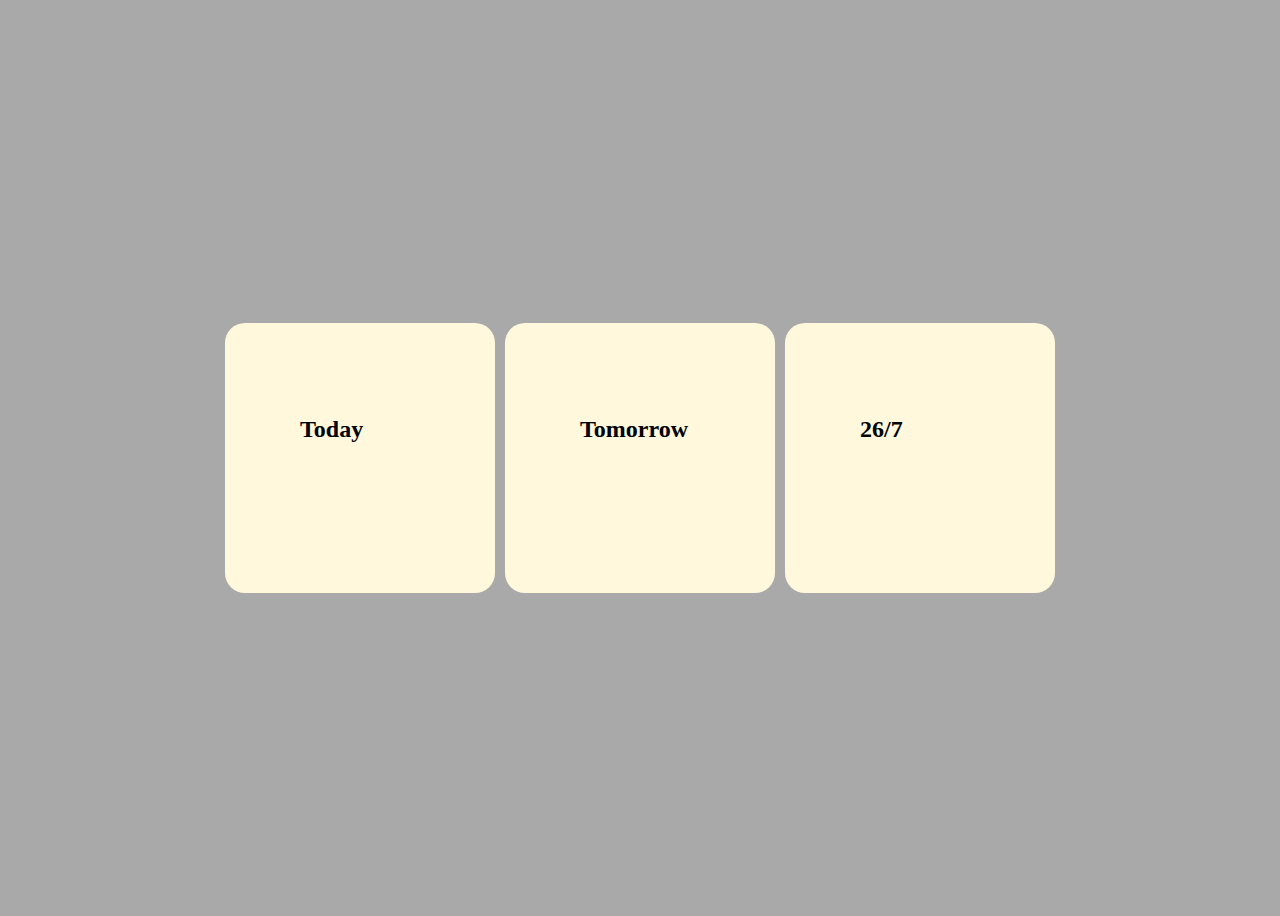
<file: index.html>
<!DOCTYPE html>
<html>
    <head>
        <meta charset="UTF-8"/>
        <meta name="viewport" content="width=device-width, initial-scale=1">
        <title>Weather</title>
        <link rel="stylesheet" href="style.css">
        <link rel="stylesheet" href="css/weather-icons.css">
        
    </head>
    <body>
        <div class="container">
            <div class="weather-side" id="today">
                <div class="weather-gradient"></div>
                <div class="data-container">
                    <h2 class="data-name">Today</h2>
                    <div class="weather-containers">
                        <i class="wi" title="status"></i>
                        <h1 class="Weather-tenp"></h1>
                        <span class="Weather-softnes"></span>
                        <span class="Weather-wind"></span>
                    </div>
                </div>

            </div>
        </div>
        <div class="container">
            <div class="weather-side" id="tomorrow">
                <div class="weather-gradient"></div>
                <div class="data-container">
                    <h2 class="data-name">Tomorrow</h2>
                    <div class="weather-containers">
                        <i class="wi"></i>
                        <h1 class="Weather-tenp"></h1>
                        <span class="Weather-softnes"></span>
                        <span class="Weather-wind"></span>
                    </div>
                </div>

            </div>
        </div>
        <div class="container">
            <div class="weather-side" id="afterTomorrow">
                <div class="weather-gradient"></div>
                <div class="data-container">
                    <h2 id="the3day" class="data-name"></h2>
                    <div class="weather-containers">
                        <i class="wi"></i>
                        <h1 class="Weather-tenp"></h1>
                        <span class="Weather-softnes"></span>
                        <span class="Weather-wind"></span>
                    </div>
                </div>

            </div>
        </div>
        
    </body>

    <script type="text/javascript" src="app.js"></script>
</html>
</file>
<file: style.css>
body{
    background-color:darkgray;
    display: flex;
    align-items: center;
    justify-content: center;
    height: 100vh;
}
.weather-side{
    margin-top: 20px;
    display: flex;
    flex-direction: row;
    flex-wrap: wrap;
    justify-content: center;
    align-items: center;
}
.weather-side{
    margin: 20px 5px;
    border-radius: 20px;
    position: relative;
    overflow: hidden;
    width: 270px;
    height: 270px;
    background: cornsilk;
}
.Weather-softnes{
    margin: 20px 50px;
    

}
.Weather-wind{
    margin: 50px 10px;
    

}


i.wi{
    font-size: 2em;
}
</file>
<file: css/weather-icons.css>
/*!
 *  Weather Icons 2.0.8
 *  Updated September 19, 2015
 *  Weather themed icons for Bootstrap
 *  Author - Erik Flowers - erik@helloerik.com
 *  Email: erik@helloerik.com
 *  Twitter: http://twitter.com/Erik_UX
 *  ------------------------------------------------------------------------------
 *  Maintained at http://erikflowers.github.io/weather-icons
 *
 *  License
 *  ------------------------------------------------------------------------------
 *  - Font licensed under SIL OFL 1.1 -
 *    http://scripts.sil.org/OFL
 *  - CSS, SCSS and LESS are licensed under MIT License -
 *    http://opensource.org/licenses/mit-license.html
 *  - Documentation licensed under CC BY 3.0 -
 *    http://creativecommons.org/licenses/by/3.0/
 *  - Inspired by and works great as a companion with Font Awesome
 *    "Font Awesome by Dave Gandy - http://fontawesome.io"
 */
@font-face {
  font-family: 'weathericons';
  src: url('../font/weathericons-regular-webfont.eot');
  src: url('../font/weathericons-regular-webfont.eot?#iefix') format('embedded-opentype'), url('../font/weathericons-regular-webfont.woff2') format('woff2'), url('../font/weathericons-regular-webfont.woff') format('woff'), url('../font/weathericons-regular-webfont.ttf') format('truetype'), url('../font/weathericons-regular-webfont.svg#weather_iconsregular') format('svg');
  font-weight: normal;
  font-style: normal;
}
.wi {
  display: inline-block;
  font-family: 'weathericons';
  font-style: normal;
  font-weight: normal;
  line-height: 1;
  -webkit-font-smoothing: antialiased;
  -moz-osx-font-smoothing: grayscale;
}
.wi-fw {
  text-align: center;
  width: 1.4em;
}
.wi-rotate-90 {
  filter: progid:DXImageTransform.Microsoft.BasicImage(rotation=1);
  -webkit-transform: rotate(90deg);
  -ms-transform: rotate(90deg);
  transform: rotate(90deg);
}
.wi-rotate-180 {
  filter: progid:DXImageTransform.Microsoft.BasicImage(rotation=2);
  -webkit-transform: rotate(180deg);
  -ms-transform: rotate(180deg);
  transform: rotate(180deg);
}
.wi-rotate-270 {
  filter: progid:DXImageTransform.Microsoft.BasicImage(rotation=3);
  -webkit-transform: rotate(270deg);
  -ms-transform: rotate(270deg);
  transform: rotate(270deg);
}
.wi-flip-horizontal {
  filter: progid:DXImageTransform.Microsoft.BasicImage(rotation=0, mirror=1);
  -webkit-transform: scale(-1, 1);
  -ms-transform: scale(-1, 1);
  transform: scale(-1, 1);
}
.wi-flip-vertical {
  filter: progid:DXImageTransform.Microsoft.BasicImage(rotation=2, mirror=1);
  -webkit-transform: scale(1, -1);
  -ms-transform: scale(1, -1);
  transform: scale(1, -1);
}
.wi-day-sunny:before {
  content: "\f00d";
}
.wi-day-cloudy:before {
  content: "\f002";
}
.wi-day-cloudy-gusts:before {
  content: "\f000";
}
.wi-day-cloudy-windy:before {
  content: "\f001";
}
.wi-day-fog:before {
  content: "\f003";
}
.wi-day-hail:before {
  content: "\f004";
}
.wi-day-haze:before {
  content: "\f0b6";
}
.wi-day-lightning:before {
  content: "\f005";
}
.wi-day-rain:before {
  content: "\f008";
}
.wi-day-rain-mix:before {
  content: "\f006";
}
.wi-day-rain-wind:before {
  content: "\f007";
}
.wi-day-showers:before {
  content: "\f009";
}
.wi-day-sleet:before {
  content: "\f0b2";
}
.wi-day-sleet-storm:before {
  content: "\f068";
}
.wi-day-snow:before {
  content: "\f00a";
}
.wi-day-snow-thunderstorm:before {
  content: "\f06b";
}
.wi-day-snow-wind:before {
  content: "\f065";
}
.wi-day-sprinkle:before {
  content: "\f00b";
}
.wi-day-storm-showers:before {
  content: "\f00e";
}
.wi-day-sunny-overcast:before {
  content: "\f00c";
}
.wi-day-thunderstorm:before {
  content: "\f010";
}
.wi-day-windy:before {
  content: "\f085";
}
.wi-solar-eclipse:before {
  content: "\f06e";
}
.wi-hot:before {
  content: "\f072";
}
.wi-day-cloudy-high:before {
  content: "\f07d";
}
.wi-day-light-wind:before {
  content: "\f0c4";
}
.wi-night-clear:before {
  content: "\f02e";
}
.wi-night-alt-cloudy:before {
  content: "\f086";
}
.wi-night-alt-cloudy-gusts:before {
  content: "\f022";
}
.wi-night-alt-cloudy-windy:before {
  content: "\f023";
}
.wi-night-alt-hail:before {
  content: "\f024";
}
.wi-night-alt-lightning:before {
  content: "\f025";
}
.wi-night-alt-rain:before {
  content: "\f028";
}
.wi-night-alt-rain-mix:before {
  content: "\f026";
}
.wi-night-alt-rain-wind:before {
  content: "\f027";
}
.wi-night-alt-showers:before {
  content: "\f029";
}
.wi-night-alt-sleet:before {
  content: "\f0b4";
}
.wi-night-alt-sleet-storm:before {
  content: "\f06a";
}
.wi-night-alt-snow:before {
  content: "\f02a";
}
.wi-night-alt-snow-thunderstorm:before {
  content: "\f06d";
}
.wi-night-alt-snow-wind:before {
  content: "\f067";
}
.wi-night-alt-sprinkle:before {
  content: "\f02b";
}
.wi-night-alt-storm-showers:before {
  content: "\f02c";
}
.wi-night-alt-thunderstorm:before {
  content: "\f02d";
}
.wi-night-cloudy:before {
  content: "\f031";
}
.wi-night-cloudy-gusts:before {
  content: "\f02f";
}
.wi-night-cloudy-windy:before {
  content: "\f030";
}
.wi-night-fog:before {
  content: "\f04a";
}
.wi-night-hail:before {
  content: "\f032";
}
.wi-night-lightning:before {
  content: "\f033";
}
.wi-night-partly-cloudy:before {
  content: "\f083";
}
.wi-night-rain:before {
  content: "\f036";
}
.wi-night-rain-mix:before {
  content: "\f034";
}
.wi-night-rain-wind:before {
  content: "\f035";
}
.wi-night-showers:before {
  content: "\f037";
}
.wi-night-sleet:before {
  content: "\f0b3";
}
.wi-night-sleet-storm:before {
  content: "\f069";
}
.wi-night-snow:before {
  content: "\f038";
}
.wi-night-snow-thunderstorm:before {
  content: "\f06c";
}
.wi-night-snow-wind:before {
  content: "\f066";
}
.wi-night-sprinkle:before {
  content: "\f039";
}
.wi-night-storm-showers:before {
  content: "\f03a";
}
.wi-night-thunderstorm:before {
  content: "\f03b";
}
.wi-lunar-eclipse:before {
  content: "\f070";
}
.wi-stars:before {
  content: "\f077";
}
.wi-storm-showers:before {
  content: "\f01d";
}
.wi-thunderstorm:before {
  content: "\f01e";
}
.wi-night-alt-cloudy-high:before {
  content: "\f07e";
}
.wi-night-cloudy-high:before {
  content: "\f080";
}
.wi-night-alt-partly-cloudy:before {
  content: "\f081";
}
.wi-cloud:before {
  content: "\f041";
}
.wi-cloudy:before {
  content: "\f013";
}
.wi-cloudy-gusts:before {
  content: "\f011";
}
.wi-cloudy-windy:before {
  content: "\f012";
}
.wi-fog:before {
  content: "\f014";
}
.wi-hail:before {
  content: "\f015";
}
.wi-rain:before {
  content: "\f019";
}
.wi-rain-mix:before {
  content: "\f017";
}
.wi-rain-wind:before {
  content: "\f018";
}
.wi-showers:before {
  content: "\f01a";
}
.wi-sleet:before {
  content: "\f0b5";
}
.wi-snow:before {
  content: "\f01b";
}
.wi-sprinkle:before {
  content: "\f01c";
}
.wi-storm-showers:before {
  content: "\f01d";
}
.wi-thunderstorm:before {
  content: "\f01e";
}
.wi-snow-wind:before {
  content: "\f064";
}
.wi-snow:before {
  content: "\f01b";
}
.wi-smog:before {
  content: "\f074";
}
.wi-smoke:before {
  content: "\f062";
}
.wi-lightning:before {
  content: "\f016";
}
.wi-raindrops:before {
  content: "\f04e";
}
.wi-raindrop:before {
  content: "\f078";
}
.wi-dust:before {
  content: "\f063";
}
.wi-snowflake-cold:before {
  content: "\f076";
}
.wi-windy:before {
  content: "\f021";
}
.wi-strong-wind:before {
  content: "\f050";
}
.wi-sandstorm:before {
  content: "\f082";
}
.wi-earthquake:before {
  content: "\f0c6";
}
.wi-fire:before {
  content: "\f0c7";
}
.wi-flood:before {
  content: "\f07c";
}
.wi-meteor:before {
  content: "\f071";
}
.wi-tsunami:before {
  content: "\f0c5";
}
.wi-volcano:before {
  content: "\f0c8";
}
.wi-hurricane:before {
  content: "\f073";
}
.wi-tornado:before {
  content: "\f056";
}
.wi-small-craft-advisory:before {
  content: "\f0cc";
}
.wi-gale-warning:before {
  content: "\f0cd";
}
.wi-storm-warning:before {
  content: "\f0ce";
}
.wi-hurricane-warning:before {
  content: "\f0cf";
}
.wi-wind-direction:before {
  content: "\f0b1";
}
.wi-alien:before {
  content: "\f075";
}
.wi-celsius:before {
  content: "\f03c";
}
.wi-fahrenheit:before {
  content: "\f045";
}
.wi-degrees:before {
  content: "\f042";
}
.wi-thermometer:before {
  content: "\f055";
}
.wi-thermometer-exterior:before {
  content: "\f053";
}
.wi-thermometer-internal:before {
  content: "\f054";
}
.wi-cloud-down:before {
  content: "\f03d";
}
.wi-cloud-up:before {
  content: "\f040";
}
.wi-cloud-refresh:before {
  content: "\f03e";
}
.wi-horizon:before {
  content: "\f047";
}
.wi-horizon-alt:before {
  content: "\f046";
}
.wi-sunrise:before {
  content: "\f051";
}
.wi-sunset:before {
  content: "\f052";
}
.wi-moonrise:before {
  content: "\f0c9";
}
.wi-moonset:before {
  content: "\f0ca";
}
.wi-refresh:before {
  content: "\f04c";
}
.wi-refresh-alt:before {
  content: "\f04b";
}
.wi-umbrella:before {
  content: "\f084";
}
.wi-barometer:before {
  content: "\f079";
}
.wi-humidity:before {
  content: "\f07a";
}
.wi-na:before {
  content: "\f07b";
}
.wi-train:before {
  content: "\f0cb";
}
.wi-moon-new:before {
  content: "\f095";
}
.wi-moon-waxing-crescent-1:before {
  content: "\f096";
}
.wi-moon-waxing-crescent-2:before {
  content: "\f097";
}
.wi-moon-waxing-crescent-3:before {
  content: "\f098";
}
.wi-moon-waxing-crescent-4:before {
  content: "\f099";
}
.wi-moon-waxing-crescent-5:before {
  content: "\f09a";
}
.wi-moon-waxing-crescent-6:before {
  content: "\f09b";
}
.wi-moon-first-quarter:before {
  content: "\f09c";
}
.wi-moon-waxing-gibbous-1:before {
  content: "\f09d";
}
.wi-moon-waxing-gibbous-2:before {
  content: "\f09e";
}
.wi-moon-waxing-gibbous-3:before {
  content: "\f09f";
}
.wi-moon-waxing-gibbous-4:before {
  content: "\f0a0";
}
.wi-moon-waxing-gibbous-5:before {
  content: "\f0a1";
}
.wi-moon-waxing-gibbous-6:before {
  content: "\f0a2";
}
.wi-moon-full:before {
  content: "\f0a3";
}
.wi-moon-waning-gibbous-1:before {
  content: "\f0a4";
}
.wi-moon-waning-gibbous-2:before {
  content: "\f0a5";
}
.wi-moon-waning-gibbous-3:before {
  content: "\f0a6";
}
.wi-moon-waning-gibbous-4:before {
  content: "\f0a7";
}
.wi-moon-waning-gibbous-5:before {
  content: "\f0a8";
}
.wi-moon-waning-gibbous-6:before {
  content: "\f0a9";
}
.wi-moon-third-quarter:before {
  content: "\f0aa";
}
.wi-moon-waning-crescent-1:before {
  content: "\f0ab";
}
.wi-moon-waning-crescent-2:before {
  content: "\f0ac";
}
.wi-moon-waning-crescent-3:before {
  content: "\f0ad";
}
.wi-moon-waning-crescent-4:before {
  content: "\f0ae";
}
.wi-moon-waning-crescent-5:before {
  content: "\f0af";
}
.wi-moon-waning-crescent-6:before {
  content: "\f0b0";
}
.wi-moon-alt-new:before {
  content: "\f0eb";
}
.wi-moon-alt-waxing-crescent-1:before {
  content: "\f0d0";
}
.wi-moon-alt-waxing-crescent-2:before {
  content: "\f0d1";
}
.wi-moon-alt-waxing-crescent-3:before {
  content: "\f0d2";
}
.wi-moon-alt-waxing-crescent-4:before {
  content: "\f0d3";
}
.wi-moon-alt-waxing-crescent-5:before {
  content: "\f0d4";
}
.wi-moon-alt-waxing-crescent-6:before {
  content: "\f0d5";
}
.wi-moon-alt-first-quarter:before {
  content: "\f0d6";
}
.wi-moon-alt-waxing-gibbous-1:before {
  content: "\f0d7";
}
.wi-moon-alt-waxing-gibbous-2:before {
  content: "\f0d8";
}
.wi-moon-alt-waxing-gibbous-3:before {
  content: "\f0d9";
}
.wi-moon-alt-waxing-gibbous-4:before {
  content: "\f0da";
}
.wi-moon-alt-waxing-gibbous-5:before {
  content: "\f0db";
}
.wi-moon-alt-waxing-gibbous-6:before {
  content: "\f0dc";
}
.wi-moon-alt-full:before {
  content: "\f0dd";
}
.wi-moon-alt-waning-gibbous-1:before {
  content: "\f0de";
}
.wi-moon-alt-waning-gibbous-2:before {
  content: "\f0df";
}
.wi-moon-alt-waning-gibbous-3:before {
  content: "\f0e0";
}
.wi-moon-alt-waning-gibbous-4:before {
  content: "\f0e1";
}
.wi-moon-alt-waning-gibbous-5:before {
  content: "\f0e2";
}
.wi-moon-alt-waning-gibbous-6:before {
  content: "\f0e3";
}
.wi-moon-alt-third-quarter:before {
  content: "\f0e4";
}
.wi-moon-alt-waning-crescent-1:before {
  content: "\f0e5";
}
.wi-moon-alt-waning-crescent-2:before {
  content: "\f0e6";
}
.wi-moon-alt-waning-crescent-3:before {
  content: "\f0e7";
}
.wi-moon-alt-waning-crescent-4:before {
  content: "\f0e8";
}
.wi-moon-alt-waning-crescent-5:before {
  content: "\f0e9";
}
.wi-moon-alt-waning-crescent-6:before {
  content: "\f0ea";
}
.wi-moon-0:before {
  content: "\f095";
}
.wi-moon-1:before {
  content: "\f096";
}
.wi-moon-2:before {
  content: "\f097";
}
.wi-moon-3:before {
  content: "\f098";
}
.wi-moon-4:before {
  content: "\f099";
}
.wi-moon-5:before {
  content: "\f09a";
}
.wi-moon-6:before {
  content: "\f09b";
}
.wi-moon-7:before {
  content: "\f09c";
}
.wi-moon-8:before {
  content: "\f09d";
}
.wi-moon-9:before {
  content: "\f09e";
}
.wi-moon-10:before {
  content: "\f09f";
}
.wi-moon-11:before {
  content: "\f0a0";
}
.wi-moon-12:before {
  content: "\f0a1";
}
.wi-moon-13:before {
  content: "\f0a2";
}
.wi-moon-14:before {
  content: "\f0a3";
}
.wi-moon-15:before {
  content: "\f0a4";
}
.wi-moon-16:before {
  content: "\f0a5";
}
.wi-moon-17:before {
  content: "\f0a6";
}
.wi-moon-18:before {
  content: "\f0a7";
}
.wi-moon-19:before {
  content: "\f0a8";
}
.wi-moon-20:before {
  content: "\f0a9";
}
.wi-moon-21:before {
  content: "\f0aa";
}
.wi-moon-22:before {
  content: "\f0ab";
}
.wi-moon-23:before {
  content: "\f0ac";
}
.wi-moon-24:before {
  content: "\f0ad";
}
.wi-moon-25:before {
  content: "\f0ae";
}
.wi-moon-26:before {
  content: "\f0af";
}
.wi-moon-27:before {
  content: "\f0b0";
}
.wi-time-1:before {
  content: "\f08a";
}
.wi-time-2:before {
  content: "\f08b";
}
.wi-time-3:before {
  content: "\f08c";
}
.wi-time-4:before {
  content: "\f08d";
}
.wi-time-5:before {
  content: "\f08e";
}
.wi-time-6:before {
  content: "\f08f";
}
.wi-time-7:before {
  content: "\f090";
}
.wi-time-8:before {
  content: "\f091";
}
.wi-time-9:before {
  content: "\f092";
}
.wi-time-10:before {
  content: "\f093";
}
.wi-time-11:before {
  content: "\f094";
}
.wi-time-12:before {
  content: "\f089";
}
.wi-direction-up:before {
  content: "\f058";
}
.wi-direction-up-right:before {
  content: "\f057";
}
.wi-direction-right:before {
  content: "\f04d";
}
.wi-direction-down-right:before {
  content: "\f088";
}
.wi-direction-down:before {
  content: "\f044";
}
.wi-direction-down-left:before {
  content: "\f043";
}
.wi-direction-left:before {
  content: "\f048";
}
.wi-direction-up-left:before {
  content: "\f087";
}
.wi-wind-beaufort-0:before {
  content: "\f0b7";
}
.wi-wind-beaufort-1:before {
  content: "\f0b8";
}
.wi-wind-beaufort-2:before {
  content: "\f0b9";
}
.wi-wind-beaufort-3:before {
  content: "\f0ba";
}
.wi-wind-beaufort-4:before {
  content: "\f0bb";
}
.wi-wind-beaufort-5:before {
  content: "\f0bc";
}
.wi-wind-beaufort-6:before {
  content: "\f0bd";
}
.wi-wind-beaufort-7:before {
  content: "\f0be";
}
.wi-wind-beaufort-8:before {
  content: "\f0bf";
}
.wi-wind-beaufort-9:before {
  content: "\f0c0";
}
.wi-wind-beaufort-10:before {
  content: "\f0c1";
}
.wi-wind-beaufort-11:before {
  content: "\f0c2";
}
.wi-wind-beaufort-12:before {
  content: "\f0c3";
}
.wi-yahoo-0:before {
  content: "\f056";
}
.wi-yahoo-1:before {
  content: "\f00e";
}
.wi-yahoo-2:before {
  content: "\f073";
}
.wi-yahoo-3:before {
  content: "\f01e";
}
.wi-yahoo-4:before {
  content: "\f01e";
}
.wi-yahoo-5:before {
  content: "\f017";
}
.wi-yahoo-6:before {
  content: "\f017";
}
.wi-yahoo-7:before {
  content: "\f017";
}
.wi-yahoo-8:before {
  content: "\f015";
}
.wi-yahoo-9:before {
  content: "\f01a";
}
.wi-yahoo-10:before {
  content: "\f015";
}
.wi-yahoo-11:before {
  content: "\f01a";
}
.wi-yahoo-12:before {
  content: "\f01a";
}
.wi-yahoo-13:before {
  content: "\f01b";
}
.wi-yahoo-14:before {
  content: "\f00a";
}
.wi-yahoo-15:before {
  content: "\f064";
}
.wi-yahoo-16:before {
  content: "\f01b";
}
.wi-yahoo-17:before {
  content: "\f015";
}
.wi-yahoo-18:before {
  content: "\f017";
}
.wi-yahoo-19:before {
  content: "\f063";
}
.wi-yahoo-20:before {
  content: "\f014";
}
.wi-yahoo-21:before {
  content: "\f021";
}
.wi-yahoo-22:before {
  content: "\f062";
}
.wi-yahoo-23:before {
  content: "\f050";
}
.wi-yahoo-24:before {
  content: "\f050";
}
.wi-yahoo-25:before {
  content: "\f076";
}
.wi-yahoo-26:before {
  content: "\f013";
}
.wi-yahoo-27:before {
  content: "\f031";
}
.wi-yahoo-28:before {
  content: "\f002";
}
.wi-yahoo-29:before {
  content: "\f031";
}
.wi-yahoo-30:before {
  content: "\f002";
}
.wi-yahoo-31:before {
  content: "\f02e";
}
.wi-yahoo-32:before {
  content: "\f00d";
}
.wi-yahoo-33:before {
  content: "\f083";
}
.wi-yahoo-34:before {
  content: "\f00c";
}
.wi-yahoo-35:before {
  content: "\f017";
}
.wi-yahoo-36:before {
  content: "\f072";
}
.wi-yahoo-37:before {
  content: "\f00e";
}
.wi-yahoo-38:before {
  content: "\f00e";
}
.wi-yahoo-39:before {
  content: "\f00e";
}
.wi-yahoo-40:before {
  content: "\f01a";
}
.wi-yahoo-41:before {
  content: "\f064";
}
.wi-yahoo-42:before {
  content: "\f01b";
}
.wi-yahoo-43:before {
  content: "\f064";
}
.wi-yahoo-44:before {
  content: "\f00c";
}
.wi-yahoo-45:before {
  content: "\f00e";
}
.wi-yahoo-46:before {
  content: "\f01b";
}
.wi-yahoo-47:before {
  content: "\f00e";
}
.wi-yahoo-3200:before {
  content: "\f077";
}
.wi-forecast-io-clear-day:before {
  content: "\f00d";
}
.wi-forecast-io-clear-night:before {
  content: "\f02e";
}
.wi-forecast-io-rain:before {
  content: "\f019";
}
.wi-forecast-io-snow:before {
  content: "\f01b";
}
.wi-forecast-io-sleet:before {
  content: "\f0b5";
}
.wi-forecast-io-wind:before {
  content: "\f050";
}
.wi-forecast-io-fog:before {
  content: "\f014";
}
.wi-forecast-io-cloudy:before {
  content: "\f013";
}
.wi-forecast-io-partly-cloudy-day:before {
  content: "\f002";
}
.wi-forecast-io-partly-cloudy-night:before {
  content: "\f031";
}
.wi-forecast-io-hail:before {
  content: "\f015";
}
.wi-forecast-io-thunderstorm:before {
  content: "\f01e";
}
.wi-forecast-io-tornado:before {
  content: "\f056";
}
.wi-wmo4680-0:before,
.wi-wmo4680-00:before {
  content: "\f055";
}
.wi-wmo4680-1:before,
.wi-wmo4680-01:before {
  content: "\f013";
}
.wi-wmo4680-2:before,
.wi-wmo4680-02:before {
  content: "\f055";
}
.wi-wmo4680-3:before,
.wi-wmo4680-03:before {
  content: "\f013";
}
.wi-wmo4680-4:before,
.wi-wmo4680-04:before {
  content: "\f014";
}
.wi-wmo4680-5:before,
.wi-wmo4680-05:before {
  content: "\f014";
}
.wi-wmo4680-10:before {
  content: "\f014";
}
.wi-wmo4680-11:before {
  content: "\f014";
}
.wi-wmo4680-12:before {
  content: "\f016";
}
.wi-wmo4680-18:before {
  content: "\f050";
}
.wi-wmo4680-20:before {
  content: "\f014";
}
.wi-wmo4680-21:before {
  content: "\f017";
}
.wi-wmo4680-22:before {
  content: "\f017";
}
.wi-wmo4680-23:before {
  content: "\f019";
}
.wi-wmo4680-24:before {
  content: "\f01b";
}
.wi-wmo4680-25:before {
  content: "\f015";
}
.wi-wmo4680-26:before {
  content: "\f01e";
}
.wi-wmo4680-27:before {
  content: "\f063";
}
.wi-wmo4680-28:before {
  content: "\f063";
}
.wi-wmo4680-29:before {
  content: "\f063";
}
.wi-wmo4680-30:before {
  content: "\f014";
}
.wi-wmo4680-31:before {
  content: "\f014";
}
.wi-wmo4680-32:before {
  content: "\f014";
}
.wi-wmo4680-33:before {
  content: "\f014";
}
.wi-wmo4680-34:before {
  content: "\f014";
}
.wi-wmo4680-35:before {
  content: "\f014";
}
.wi-wmo4680-40:before {
  content: "\f017";
}
.wi-wmo4680-41:before {
  content: "\f01c";
}
.wi-wmo4680-42:before {
  content: "\f019";
}
.wi-wmo4680-43:before {
  content: "\f01c";
}
.wi-wmo4680-44:before {
  content: "\f019";
}
.wi-wmo4680-45:before {
  content: "\f015";
}
.wi-wmo4680-46:before {
  content: "\f015";
}
.wi-wmo4680-47:before {
  content: "\f01b";
}
.wi-wmo4680-48:before {
  content: "\f01b";
}
.wi-wmo4680-50:before {
  content: "\f01c";
}
.wi-wmo4680-51:before {
  content: "\f01c";
}
.wi-wmo4680-52:before {
  content: "\f019";
}
.wi-wmo4680-53:before {
  content: "\f019";
}
.wi-wmo4680-54:before {
  content: "\f076";
}
.wi-wmo4680-55:before {
  content: "\f076";
}
.wi-wmo4680-56:before {
  content: "\f076";
}
.wi-wmo4680-57:before {
  content: "\f01c";
}
.wi-wmo4680-58:before {
  content: "\f019";
}
.wi-wmo4680-60:before {
  content: "\f01c";
}
.wi-wmo4680-61:before {
  content: "\f01c";
}
.wi-wmo4680-62:before {
  content: "\f019";
}
.wi-wmo4680-63:before {
  content: "\f019";
}
.wi-wmo4680-64:before {
  content: "\f015";
}
.wi-wmo4680-65:before {
  content: "\f015";
}
.wi-wmo4680-66:before {
  content: "\f015";
}
.wi-wmo4680-67:before {
  content: "\f017";
}
.wi-wmo4680-68:before {
  content: "\f017";
}
.wi-wmo4680-70:before {
  content: "\f01b";
}
.wi-wmo4680-71:before {
  content: "\f01b";
}
.wi-wmo4680-72:before {
  content: "\f01b";
}
.wi-wmo4680-73:before {
  content: "\f01b";
}
.wi-wmo4680-74:before {
  content: "\f076";
}
.wi-wmo4680-75:before {
  content: "\f076";
}
.wi-wmo4680-76:before {
  content: "\f076";
}
.wi-wmo4680-77:before {
  content: "\f01b";
}
.wi-wmo4680-78:before {
  content: "\f076";
}
.wi-wmo4680-80:before {
  content: "\f019";
}
.wi-wmo4680-81:before {
  content: "\f01c";
}
.wi-wmo4680-82:before {
  content: "\f019";
}
.wi-wmo4680-83:before {
  content: "\f019";
}
.wi-wmo4680-84:before {
  content: "\f01d";
}
.wi-wmo4680-85:before {
  content: "\f017";
}
.wi-wmo4680-86:before {
  content: "\f017";
}
.wi-wmo4680-87:before {
  content: "\f017";
}
.wi-wmo4680-89:before {
  content: "\f015";
}
.wi-wmo4680-90:before {
  content: "\f016";
}
.wi-wmo4680-91:before {
  content: "\f01d";
}
.wi-wmo4680-92:before {
  content: "\f01e";
}
.wi-wmo4680-93:before {
  content: "\f01e";
}
.wi-wmo4680-94:before {
  content: "\f016";
}
.wi-wmo4680-95:before {
  content: "\f01e";
}
.wi-wmo4680-96:before {
  content: "\f01e";
}
.wi-wmo4680-99:before {
  content: "\f056";
}
.wi-owm-200:before {
  content: "\f01e";
}
.wi-owm-201:before {
  content: "\f01e";
}
.wi-owm-202:before {
  content: "\f01e";
}
.wi-owm-210:before {
  content: "\f016";
}
.wi-owm-211:before {
  content: "\f016";
}
.wi-owm-212:before {
  content: "\f016";
}
.wi-owm-221:before {
  content: "\f016";
}
.wi-owm-230:before {
  content: "\f01e";
}
.wi-owm-231:before {
  content: "\f01e";
}
.wi-owm-232:before {
  content: "\f01e";
}
.wi-owm-300:before {
  content: "\f01c";
}
.wi-owm-301:before {
  content: "\f01c";
}
.wi-owm-302:before {
  content: "\f019";
}
.wi-owm-310:before {
  content: "\f017";
}
.wi-owm-311:before {
  content: "\f019";
}
.wi-owm-312:before {
  content: "\f019";
}
.wi-owm-313:before {
  content: "\f01a";
}
.wi-owm-314:before {
  content: "\f019";
}
.wi-owm-321:before {
  content: "\f01c";
}
.wi-owm-500:before {
  content: "\f01c";
}
.wi-owm-501:before {
  content: "\f019";
}
.wi-owm-502:before {
  content: "\f019";
}
.wi-owm-503:before {
  content: "\f019";
}
.wi-owm-504:before {
  content: "\f019";
}
.wi-owm-511:before {
  content: "\f017";
}
.wi-owm-520:before {
  content: "\f01a";
}
.wi-owm-521:before {
  content: "\f01a";
}
.wi-owm-522:before {
  content: "\f01a";
}
.wi-owm-531:before {
  content: "\f01d";
}
.wi-owm-600:before {
  content: "\f01b";
}
.wi-owm-601:before {
  content: "\f01b";
}
.wi-owm-602:before {
  content: "\f0b5";
}
.wi-owm-611:before {
  content: "\f017";
}
.wi-owm-612:before {
  content: "\f017";
}
.wi-owm-615:before {
  content: "\f017";
}
.wi-owm-616:before {
  content: "\f017";
}
.wi-owm-620:before {
  content: "\f017";
}
.wi-owm-621:before {
  content: "\f01b";
}
.wi-owm-622:before {
  content: "\f01b";
}
.wi-owm-701:before {
  content: "\f014";
}
.wi-owm-711:before {
  content: "\f062";
}
.wi-owm-721:before {
  content: "\f0b6";
}
.wi-owm-731:before {
  content: "\f063";
}
.wi-owm-741:before {
  content: "\f014";
}
.wi-owm-761:before {
  content: "\f063";
}
.wi-owm-762:before {
  content: "\f063";
}
.wi-owm-771:before {
  content: "\f011";
}
.wi-owm-781:before {
  content: "\f056";
}
.wi-owm-800:before {
  content: "\f00d";
}
.wi-owm-801:before {
  content: "\f011";
}
.wi-owm-802:before {
  content: "\f011";
}
.wi-owm-803:before {
  content: "\f012";
}
.wi-owm-804:before {
  content: "\f013";
}
.wi-owm-900:before {
  content: "\f056";
}
.wi-owm-901:before {
  content: "\f01d";
}
.wi-owm-902:before {
  content: "\f073";
}
.wi-owm-903:before {
  content: "\f076";
}
.wi-owm-904:before {
  content: "\f072";
}
.wi-owm-905:before {
  content: "\f021";
}
.wi-owm-906:before {
  content: "\f015";
}
.wi-owm-957:before {
  content: "\f050";
}
.wi-owm-day-200:before {
  content: "\f010";
}
.wi-owm-day-201:before {
  content: "\f010";
}
.wi-owm-day-202:before {
  content: "\f010";
}
.wi-owm-day-210:before {
  content: "\f005";
}
.wi-owm-day-211:before {
  content: "\f005";
}
.wi-owm-day-212:before {
  content: "\f005";
}
.wi-owm-day-221:before {
  content: "\f005";
}
.wi-owm-day-230:before {
  content: "\f010";
}
.wi-owm-day-231:before {
  content: "\f010";
}
.wi-owm-day-232:before {
  content: "\f010";
}
.wi-owm-day-300:before {
  content: "\f00b";
}
.wi-owm-day-301:before {
  content: "\f00b";
}
.wi-owm-day-302:before {
  content: "\f008";
}
.wi-owm-day-310:before {
  content: "\f008";
}
.wi-owm-day-311:before {
  content: "\f008";
}
.wi-owm-day-312:before {
  content: "\f008";
}
.wi-owm-day-313:before {
  content: "\f008";
}
.wi-owm-day-314:before {
  content: "\f008";
}
.wi-owm-day-321:before {
  content: "\f00b";
}
.wi-owm-day-500:before {
  content: "\f00b";
}
.wi-owm-day-501:before {
  content: "\f008";
}
.wi-owm-day-502:before {
  content: "\f008";
}
.wi-owm-day-503:before {
  content: "\f008";
}
.wi-owm-day-504:before {
  content: "\f008";
}
.wi-owm-day-511:before {
  content: "\f006";
}
.wi-owm-day-520:before {
  content: "\f009";
}
.wi-owm-day-521:before {
  content: "\f009";
}
.wi-owm-day-522:before {
  content: "\f009";
}
.wi-owm-day-531:before {
  content: "\f00e";
}
.wi-owm-day-600:before {
  content: "\f00a";
}
.wi-owm-day-601:before {
  content: "\f0b2";
}
.wi-owm-day-602:before {
  content: "\f00a";
}
.wi-owm-day-611:before {
  content: "\f006";
}
.wi-owm-day-612:before {
  content: "\f006";
}
.wi-owm-day-615:before {
  content: "\f006";
}
.wi-owm-day-616:before {
  content: "\f006";
}
.wi-owm-day-620:before {
  content: "\f006";
}
.wi-owm-day-621:before {
  content: "\f00a";
}
.wi-owm-day-622:before {
  content: "\f00a";
}
.wi-owm-day-701:before {
  content: "\f003";
}
.wi-owm-day-711:before {
  content: "\f062";
}
.wi-owm-day-721:before {
  content: "\f0b6";
}
.wi-owm-day-731:before {
  content: "\f063";
}
.wi-owm-day-741:before {
  content: "\f003";
}
.wi-owm-day-761:before {
  content: "\f063";
}
.wi-owm-day-762:before {
  content: "\f063";
}
.wi-owm-day-781:before {
  content: "\f056";
}
.wi-owm-day-800:before {
  content: "\f00d";
}
.wi-owm-day-801:before {
  content: "\f000";
}
.wi-owm-day-802:before {
  content: "\f000";
}
.wi-owm-day-803:before {
  content: "\f000";
}
.wi-owm-day-804:before {
  content: "\f00c";
}
.wi-owm-day-900:before {
  content: "\f056";
}
.wi-owm-day-902:before {
  content: "\f073";
}
.wi-owm-day-903:before {
  content: "\f076";
}
.wi-owm-day-904:before {
  content: "\f072";
}
.wi-owm-day-906:before {
  content: "\f004";
}
.wi-owm-day-957:before {
  content: "\f050";
}
.wi-owm-night-200:before {
  content: "\f02d";
}
.wi-owm-night-201:before {
  content: "\f02d";
}
.wi-owm-night-202:before {
  content: "\f02d";
}
.wi-owm-night-210:before {
  content: "\f025";
}
.wi-owm-night-211:before {
  content: "\f025";
}
.wi-owm-night-212:before {
  content: "\f025";
}
.wi-owm-night-221:before {
  content: "\f025";
}
.wi-owm-night-230:before {
  content: "\f02d";
}
.wi-owm-night-231:before {
  content: "\f02d";
}
.wi-owm-night-232:before {
  content: "\f02d";
}
.wi-owm-night-300:before {
  content: "\f02b";
}
.wi-owm-night-301:before {
  content: "\f02b";
}
.wi-owm-night-302:before {
  content: "\f028";
}
.wi-owm-night-310:before {
  content: "\f028";
}
.wi-owm-night-311:before {
  content: "\f028";
}
.wi-owm-night-312:before {
  content: "\f028";
}
.wi-owm-night-313:before {
  content: "\f028";
}
.wi-owm-night-314:before {
  content: "\f028";
}
.wi-owm-night-321:before {
  content: "\f02b";
}
.wi-owm-night-500:before {
  content: "\f02b";
}
.wi-owm-night-501:before {
  content: "\f028";
}
.wi-owm-night-502:before {
  content: "\f028";
}
.wi-owm-night-503:before {
  content: "\f028";
}
.wi-owm-night-504:before {
  content: "\f028";
}
.wi-owm-night-511:before {
  content: "\f026";
}
.wi-owm-night-520:before {
  content: "\f029";
}
.wi-owm-night-521:before {
  content: "\f029";
}
.wi-owm-night-522:before {
  content: "\f029";
}
.wi-owm-night-531:before {
  content: "\f02c";
}
.wi-owm-night-600:before {
  content: "\f02a";
}
.wi-owm-night-601:before {
  content: "\f0b4";
}
.wi-owm-night-602:before {
  content: "\f02a";
}
.wi-owm-night-611:before {
  content: "\f026";
}
.wi-owm-night-612:before {
  content: "\f026";
}
.wi-owm-night-615:before {
  content: "\f026";
}
.wi-owm-night-616:before {
  content: "\f026";
}
.wi-owm-night-620:before {
  content: "\f026";
}
.wi-owm-night-621:before {
  content: "\f02a";
}
.wi-owm-night-622:before {
  content: "\f02a";
}
.wi-owm-night-701:before {
  content: "\f04a";
}
.wi-owm-night-711:before {
  content: "\f062";
}
.wi-owm-night-721:before {
  content: "\f0b6";
}
.wi-owm-night-731:before {
  content: "\f063";
}
.wi-owm-night-741:before {
  content: "\f04a";
}
.wi-owm-night-761:before {
  content: "\f063";
}
.wi-owm-night-762:before {
  content: "\f063";
}
.wi-owm-night-781:before {
  content: "\f056";
}
.wi-owm-night-800:before {
  content: "\f02e";
}
.wi-owm-night-801:before {
  content: "\f022";
}
.wi-owm-night-802:before {
  content: "\f022";
}
.wi-owm-night-803:before {
  content: "\f022";
}
.wi-owm-night-804:before {
  content: "\f086";
}
.wi-owm-night-900:before {
  content: "\f056";
}
.wi-owm-night-902:before {
  content: "\f073";
}
.wi-owm-night-903:before {
  content: "\f076";
}
.wi-owm-night-904:before {
  content: "\f072";
}
.wi-owm-night-906:before {
  content: "\f024";
}
.wi-owm-night-957:before {
  content: "\f050";
}
.wi-wu-chanceflurries:before {
  content: "\f064";
}
.wi-wu-chancerain:before {
  content: "\f019";
}
.wi-wu-chancesleat:before {
  content: "\f0b5";
}
.wi-wu-chancesnow:before {
  content: "\f01b";
}
.wi-wu-chancetstorms:before {
  content: "\f01e";
}
.wi-wu-clear:before {
  content: "\f00d";
}
.wi-wu-cloudy:before {
  content: "\f002";
}
.wi-wu-flurries:before {
  content: "\f064";
}
.wi-wu-hazy:before {
  content: "\f0b6";
}
.wi-wu-mostlycloudy:before {
  content: "\f002";
}
.wi-wu-mostlysunny:before {
  content: "\f00d";
}
.wi-wu-partlycloudy:before {
  content: "\f002";
}
.wi-wu-partlysunny:before {
  content: "\f00d";
}
.wi-wu-rain:before {
  content: "\f01a";
}
.wi-wu-sleat:before {
  content: "\f0b5";
}
.wi-wu-snow:before {
  content: "\f01b";
}
.wi-wu-sunny:before {
  content: "\f00d";
}
.wi-wu-tstorms:before {
  content: "\f01e";
}
.wi-wu-unknown:before {
  content: "\f00d";
}
</file>
